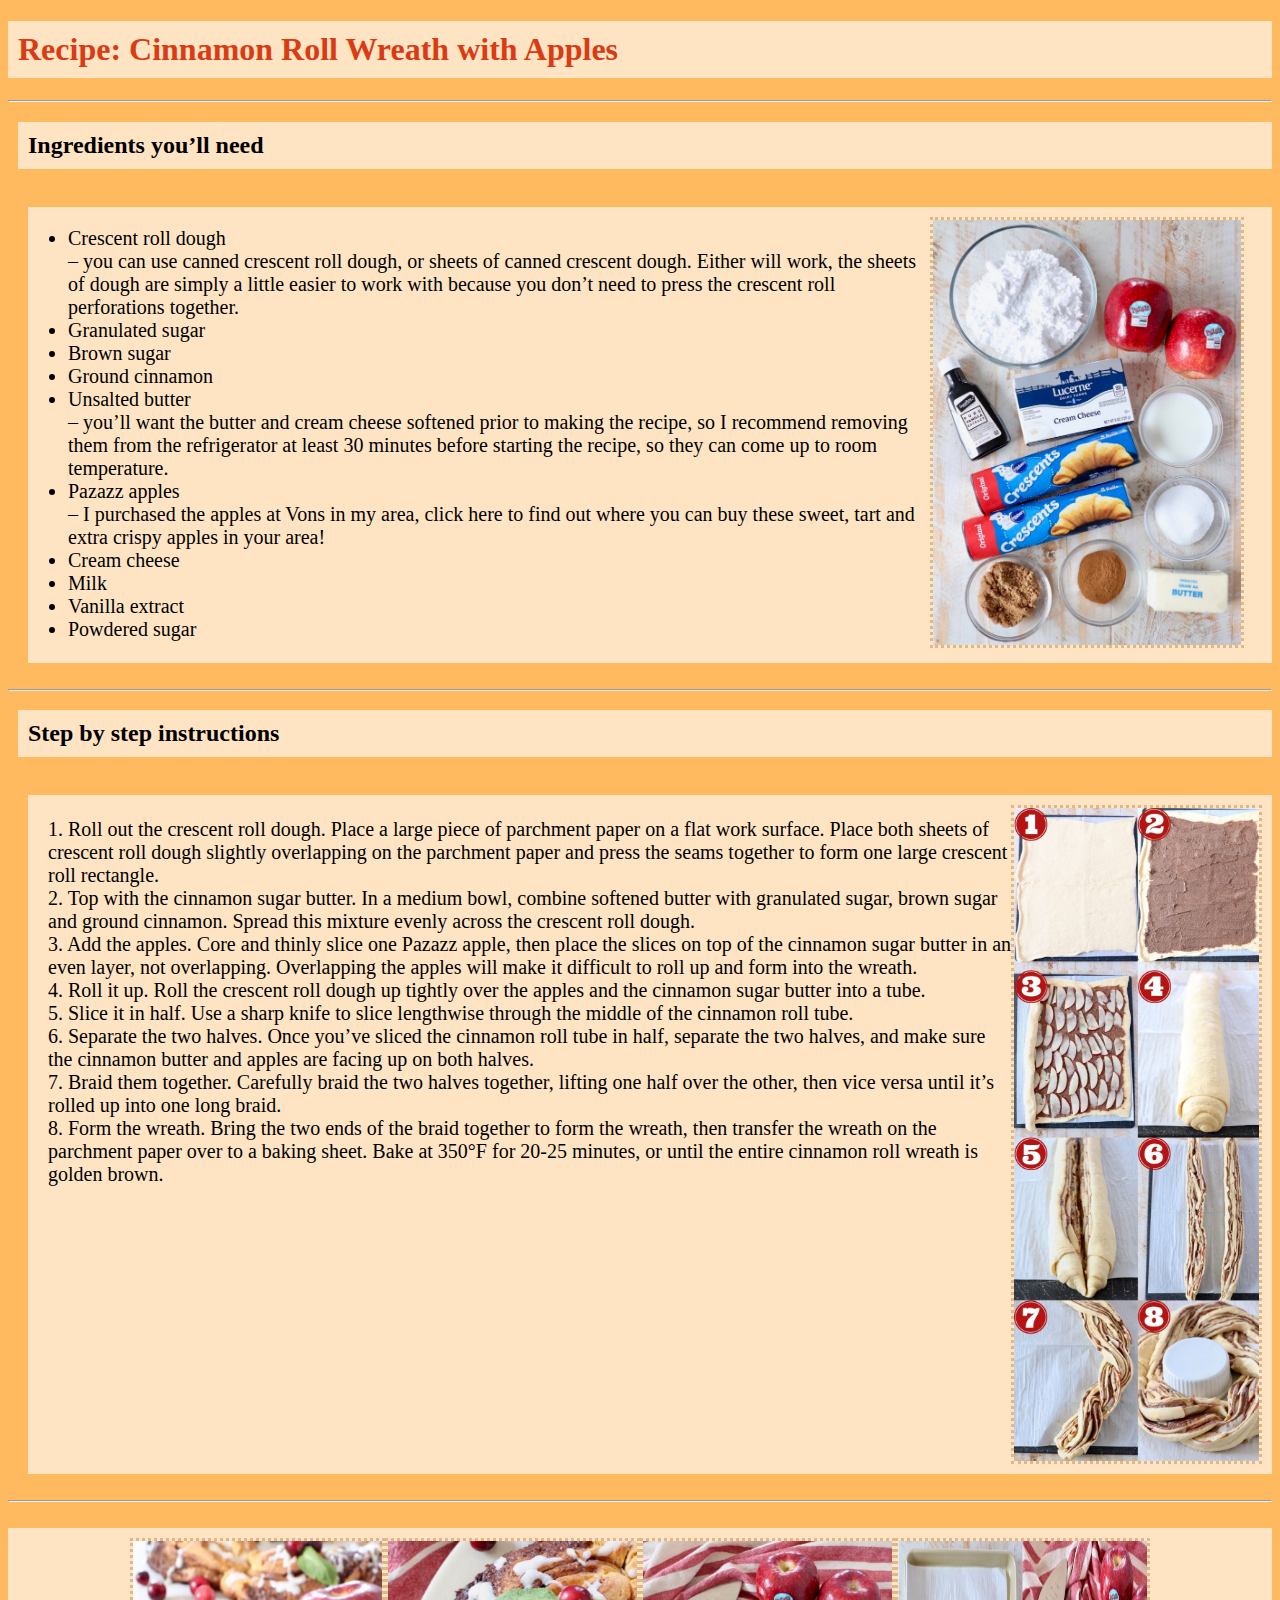
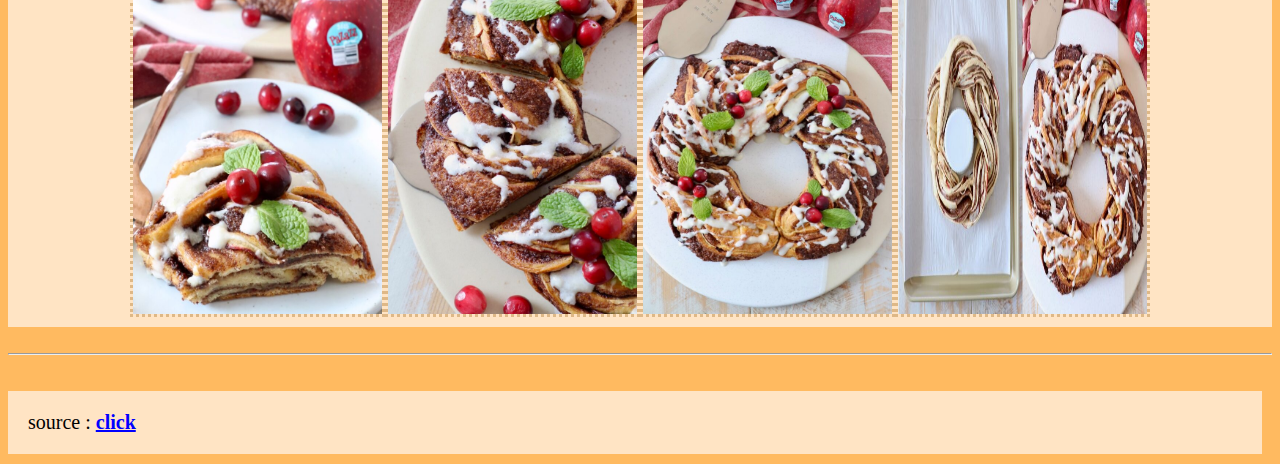
<file: assignment-3/index.html>
<!DOCTYPE html>
<html>
<head>
	<meta charset='utf-8'>
	<meta http-equiv='X-UA-Compatible' content='IE=edge'>
	<title>Cinnamon Roll Wreath with Apples</title>
	<meta name='viewport' content='width=device-width, initial-scale=1'>
	<link rel='stylesheet' type='text/css' href='main.css'>
	
</head>
<body>
	<h1>Recipe: Cinnamon Roll Wreath with Apples</h1>
	<hr>
	<h2>Ingredients you’ll need</h2>
	<br>

	<div class="ingd">
		<br>
		<div>
		<ul>			
		<li>Crescent roll dough </li>
			– you can use canned crescent roll dough, or sheets of canned crescent dough. 
			Either will work, the sheets of dough are simply a little easier to work with 
			because you don’t need to press the crescent roll perforations together.
		
		<li>Granulated sugar</li>
		
		<li> Brown sugar</li>
		
		<li>Ground cinnamon</li>
		
		<li>Unsalted butter</li> – you’ll want the butter and cream cheese softened prior to making the recipe, 
			so I recommend removing them from the refrigerator at least 30 minutes 
			before starting the recipe, so they can come up to room temperature.
		
		<li>Pazazz apples</li> – I purchased the apples at Vons in my area, 
			click here to find out where you can buy these sweet, 
			tart and extra crispy apples in your area!
		
		<li>Cream cheese</li>
		
		<li>Milk</li>
		
		<li>Vanilla extract</li>
		
		<li>Powdered sugar</li>
		</ul>

		</div>	<div>	
		<img id="cin" src="pic/cinnamon-1.jpeg" alt="cinnamon-1">		
		</div>
		<br>
	</div>
	
	<br>
	<hr>
	<h2>Step by step instructions</h2>	
	<br>
	<div class="step">
		
		<div><br>
		1. Roll out the crescent roll dough. Place a large piece of parchment paper on a flat work surface. Place both sheets of crescent roll dough slightly overlapping on the parchment paper and press the seams together to form one large crescent roll rectangle.
		<br>
		2. Top with the cinnamon sugar butter. In a medium bowl, combine softened butter with granulated sugar, brown sugar and ground cinnamon. Spread this mixture evenly across the crescent roll dough.
		<br>
		3. Add the apples. Core and thinly slice one Pazazz apple, then place the slices on top of the cinnamon sugar butter in an even layer, not overlapping. Overlapping the apples will make it difficult to roll up and form into the wreath.
		<br>
		4. Roll it up. Roll the crescent roll dough up tightly over the apples and the cinnamon sugar butter into a tube.
		<br>
		5. Slice it in half. Use a sharp knife to slice lengthwise through the middle of the cinnamon roll tube.
		<br>
		6. Separate the two halves. Once you’ve sliced the cinnamon roll tube in half, separate the two halves, and make sure the cinnamon butter and apples are facing up on both halves.
		<br>
		7. Braid them together. Carefully braid the two halves together, lifting one half over the other, then vice versa until it’s rolled up into one long braid.
		<br>
		8. Form the wreath. Bring the two ends of the braid together to form the wreath, then transfer the wreath on the parchment paper over to a baking sheet. Bake at 350°F for 20-25 minutes, or until the entire cinnamon roll wreath is golden brown.
		<br><br>
		
		</div>
		<br>
		<img id="cin2" src="pic/cinnamon-2.jpeg" alt="cinnamon-2">
		</div>
		<br>
		
	<hr><br>
	<div class="fpiccin">
		<img class = "fcin" src="pic/cinnamon-3.jpeg" alt="cinnamon-3" >
		<img class = "fcin" src="pic/cinnamon-4.jpeg" alt="cinnamon-4" >
		<img class = "fcin" src="pic/cinnamon-5.jpeg" alt="cinnamon-5" >
		<img class = "fcin" src="pic/cinnamon-6.jpeg" alt="cinnamon-6" >
		
	</div>

	<br><hr><br>

	<div class="bottom">
		<span> source : 
		<a href="https://whitneybond.com/cinnamon-roll-wreath/">click</a>
		</span>
	</div>
	

</body>
</html>
</file>
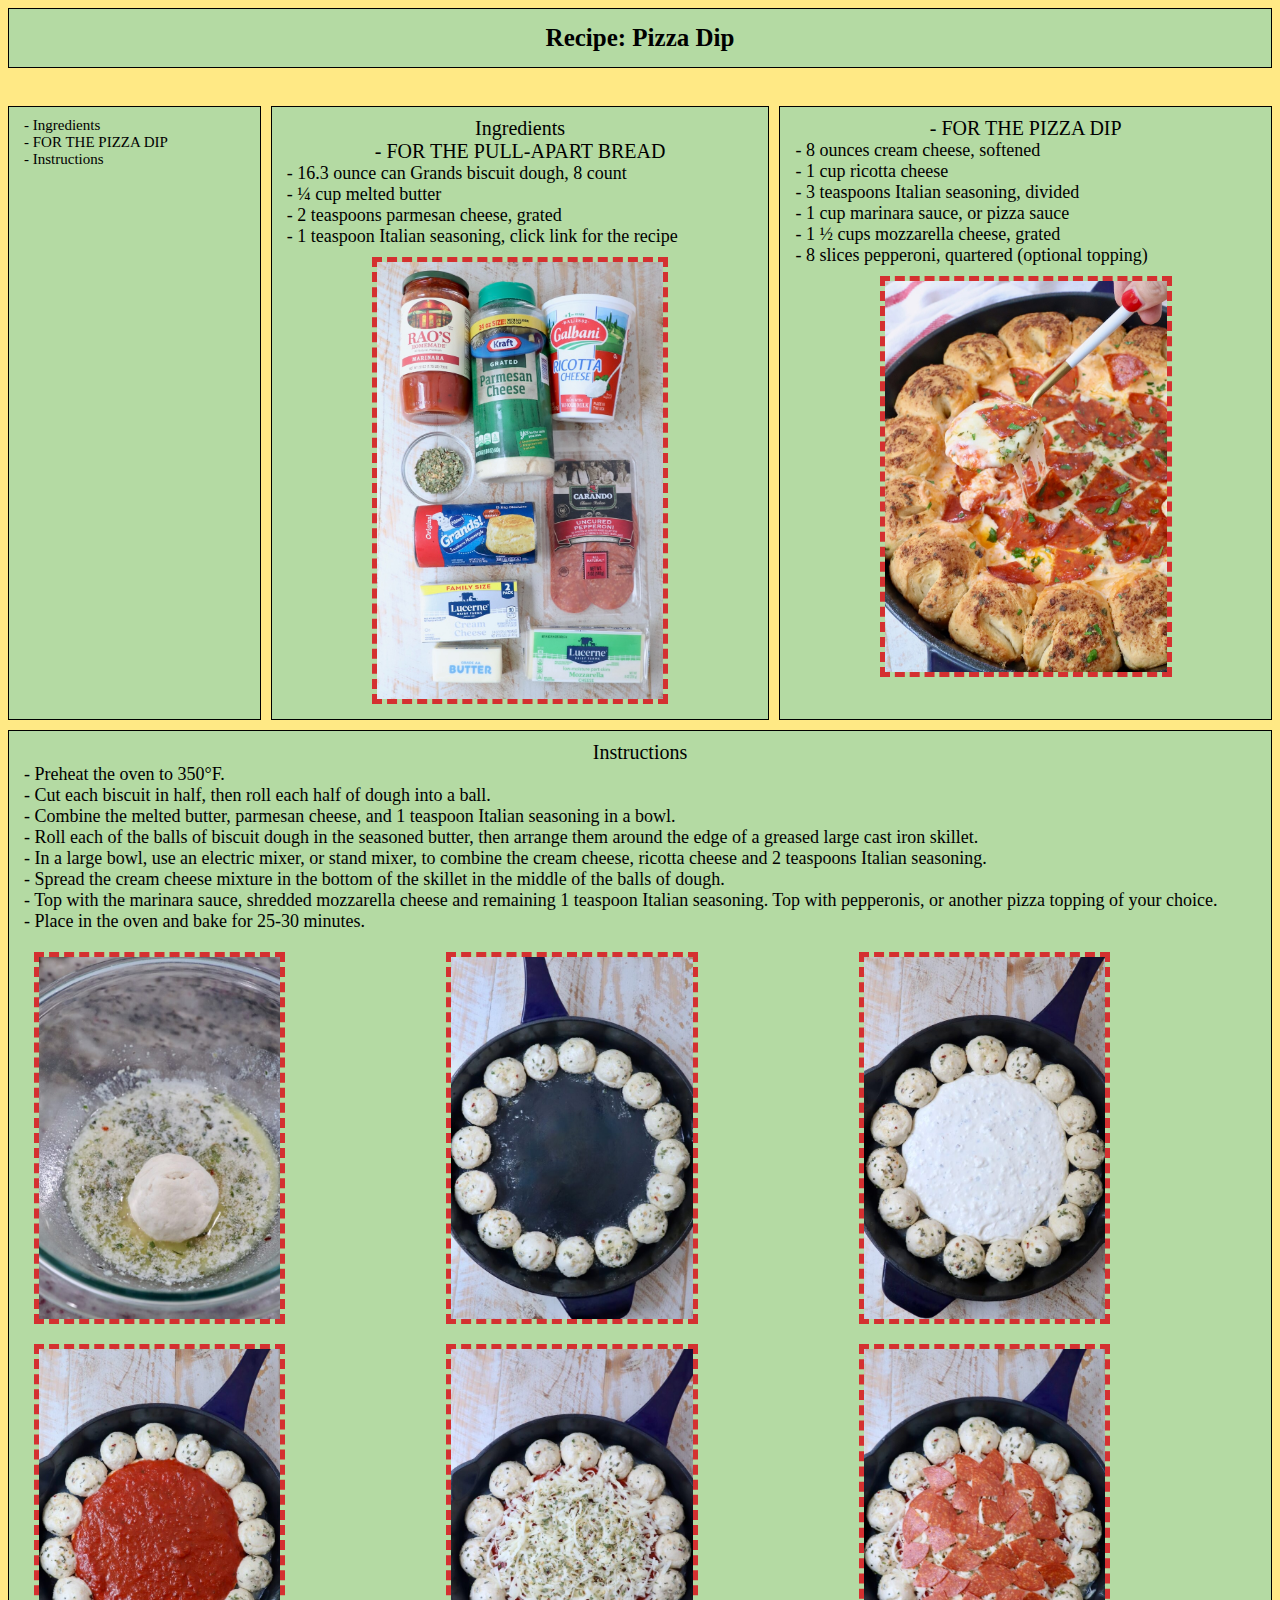
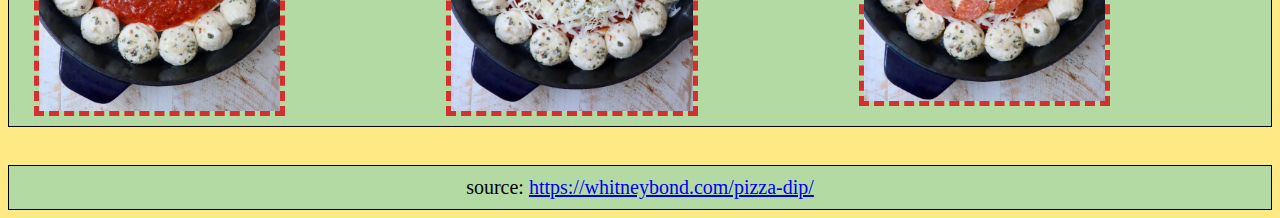
<file: assignment4/index.html>
<!DOCTYPE html>
<html>
<head>
	<meta charset='utf-8'>
	<meta http-equiv='X-UA-Compatible' content='IE=edge'>
	<title>Gluten Free General Tso’s Chicken</title>
	<meta name='viewport' content='width=device-width, initial-scale=1'>
	<link rel='stylesheet' type='text/css' media='screen' href='main.css'>
</head>
<body>
	 

	<div class="grid-container">
	<div id="header">Recipe: Pizza Dip</div>
	<br>
	<div id="menu"> 
		<div class="textL"> 
			
				- Ingredients <br>
				- FOR THE PIZZA DIP <br>
				- Instructions <br>
			
		</div>
	</div>
	<div id="inged">
		Ingredients <br>
		- FOR THE PULL-APART BREAD <br>

		<div class="textM">
		- 16.3 ounce can Grands biscuit dough, 8 count <br>
		- ¼ cup melted butter <br>
		- 2 teaspoons parmesan cheese, grated <br>
		- 1 teaspoon Italian seasoning, click link for the recipe
		</div>
		<div >
			<img src="pic/pizza-dip-1.jpeg" alt="Ingredients">
		</div>
	</div>
	<div id="dip">
		- FOR THE PIZZA DIP <br>
		<div class="textM">
			- 8 ounces cream cheese, softened
			<br>- 1 cup ricotta cheese
			<br>- 3 teaspoons Italian seasoning, divided
			<br>- 1 cup marinara sauce, or pizza sauce
			<br>- 1 ½ cups mozzarella cheese, grated
			<br>- 8 slices pepperoni, quartered (optional topping)	
	<br>
		</div>
		<div>
			<img src="pic/pizza-dip-9.jpeg" alt="Ingredients">
		</div>
	</div>
	<div id="inst">
		Instructions <br>
		<div class="textM">
		- Preheat the oven to 350°F.
		<br>- Cut each biscuit in half, then roll each half of dough into a ball.
		<br>- Combine the melted butter, parmesan cheese, and 1 teaspoon Italian seasoning in a bowl.
		<br>- Roll each of the balls of biscuit dough in the seasoned butter, then arrange them around the edge of a greased large cast iron skillet.
		<br>- In a large bowl, use an electric mixer, or stand mixer, to combine the cream cheese, ricotta cheese and 2 teaspoons Italian seasoning.
		<br>- Spread the cream cheese mixture in the bottom of the skillet in the middle of the balls of dough.
		<br>- Top with the marinara sauce, shredded mozzarella cheese and remaining 1 teaspoon Italian seasoning. Top with pepperonis, or another pizza topping of your choice.
		<br>- Place in the oven and bake for 25-30 minutes.
			
	</div>
	<div class="pizzapic" >
		
		<img src="pic/pizza-dip-2.jpeg" alt="Ingredients">
		<img src="pic/pizza-dip-3.jpeg" alt="Ingredients">
		<img src="pic/pizza-dip-4.jpeg" alt="Ingredients">
		<img src="pic/pizza-dip-5.jpeg" alt="Ingredients">
		<img src="pic/pizza-dip-6.jpeg" alt="Ingredients">
		<img src="pic/pizza-dip-7.jpeg" alt="Ingredients">
	</div>
	</div>
		
	<br>
	<div id="footer">
		<span>
        
			source: 
				<a href="https://whitneybond.com/pizza-dip/">
					https://whitneybond.com/pizza-dip/
				</a>
			</span>
		
	</div>
</div>	
</body>
</html>
</file>
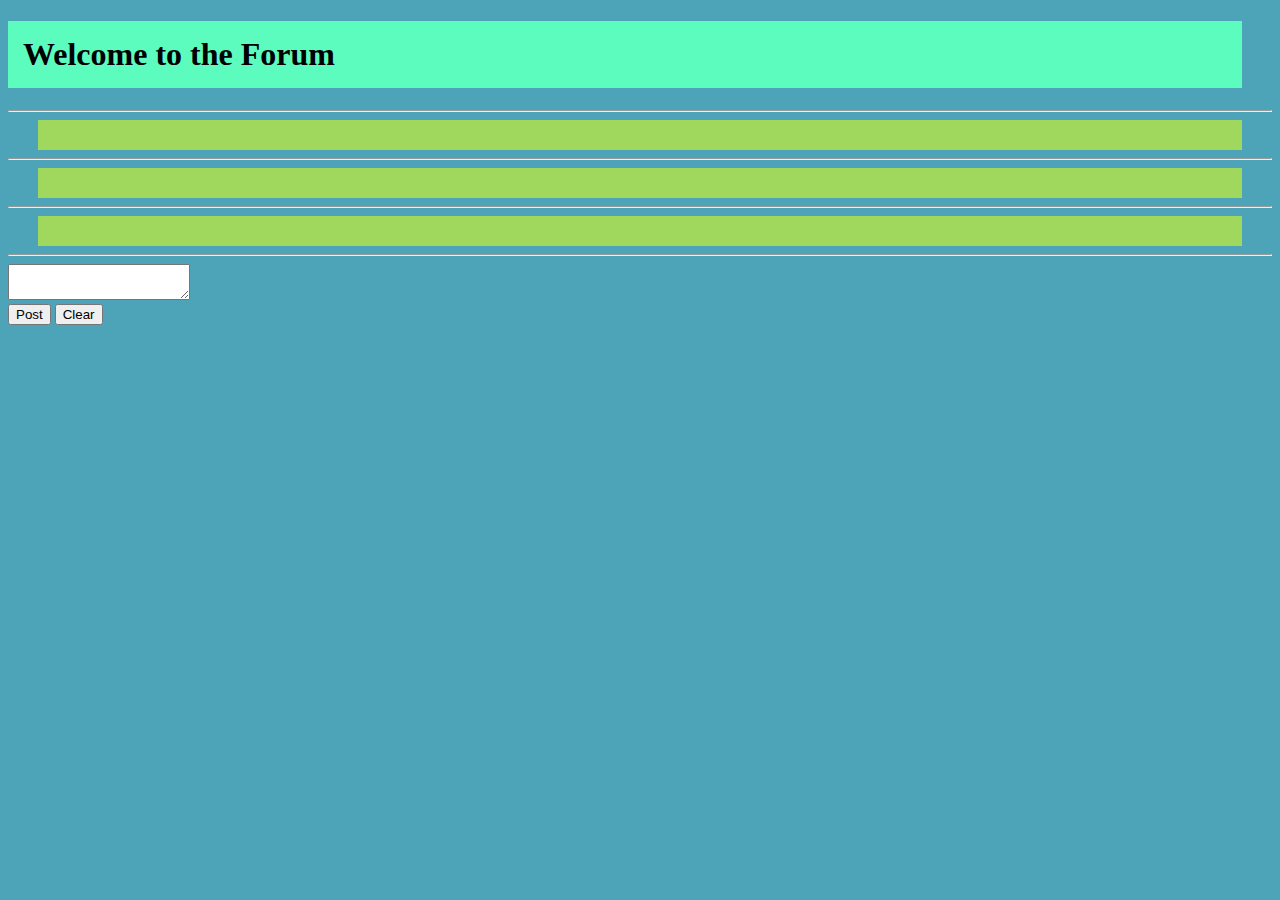
<file: assignment5/index.html>
<!DOCTYPE html>
<html>
<head>
	<meta charset='utf-8'>
	<meta http-equiv='X-UA-Compatible' content='IE=edge'>
	<title>Blogger</title>
	<meta name='viewport' content='width=device-width, initial-scale=1'>
	<link rel='stylesheet' type='text/css' media='screen' href='main.css'>
	<script src='main.js'></script>
</head>
<body>
	<h1 id="top"></h1>
	<hr>
	<div id="topic"></div>
	<hr>
	<div id="reply1"></div>
	<hr>
	<div id="reply2"></div>
	<hr>
	<textarea name="message" id="message"></textarea> 
	<br/>
	<button type="button" onclick="postFunction()">Post</button>
	<button type="button" onclick="clearFunction()">Clear</button>
	
</body>
</html>
</file>
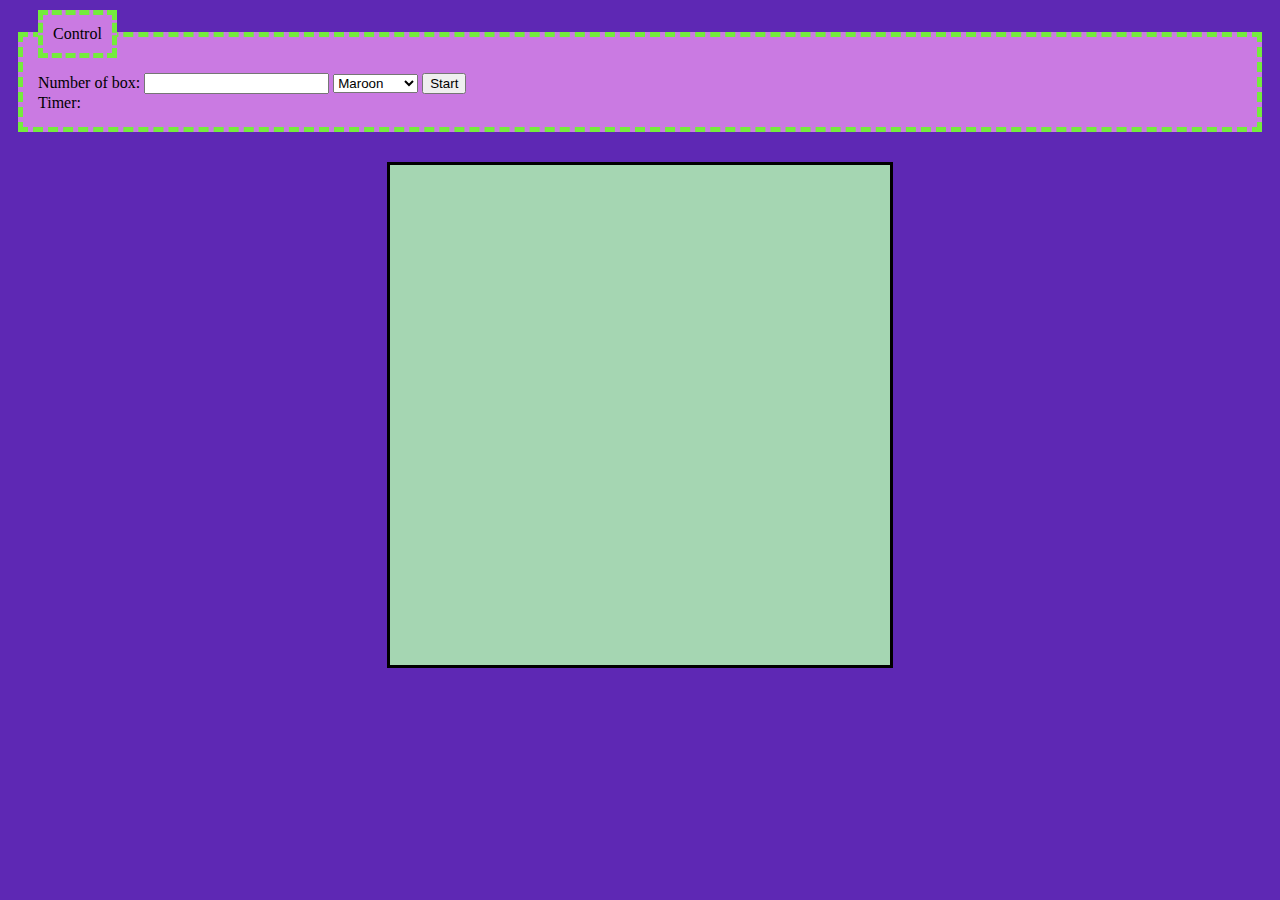
<file: assignment7/index.html>
<!DOCTYPE html>
<html>
	<head>
		<meta charset="UTF-8">
		<title>Square game</title>
		<script type="text/javascript" src="game.js"></script>
		<link rel="stylesheet" type="text/css" href="game.css">
	</head>
	<body>
		<!-- these codes were adapted from https://courses.cs.washington.edu/courses/cse154/17sp/lecture/more-dom/code/squares.html  -->

		<fieldset>
			<legend>Control</legend>
			Number of box: 
			<input type="text" name="numbox" id="numbox">
			<select name="color" id = "color">
				<option value="maroon">Maroon</option>
				<option value="lightgreen">Lightgreen</option>
				<option value="magenta">Magenta</option>
			</select>
			<button id="start">Start</button>
			<div id="timerClock"> Timer:
				<div id="clock"></div>
			</div>
		</fieldset>

		
		

		<div id="container">
			<div id="layer"></div>
		</div>
	
	</body>
</html>
</file>
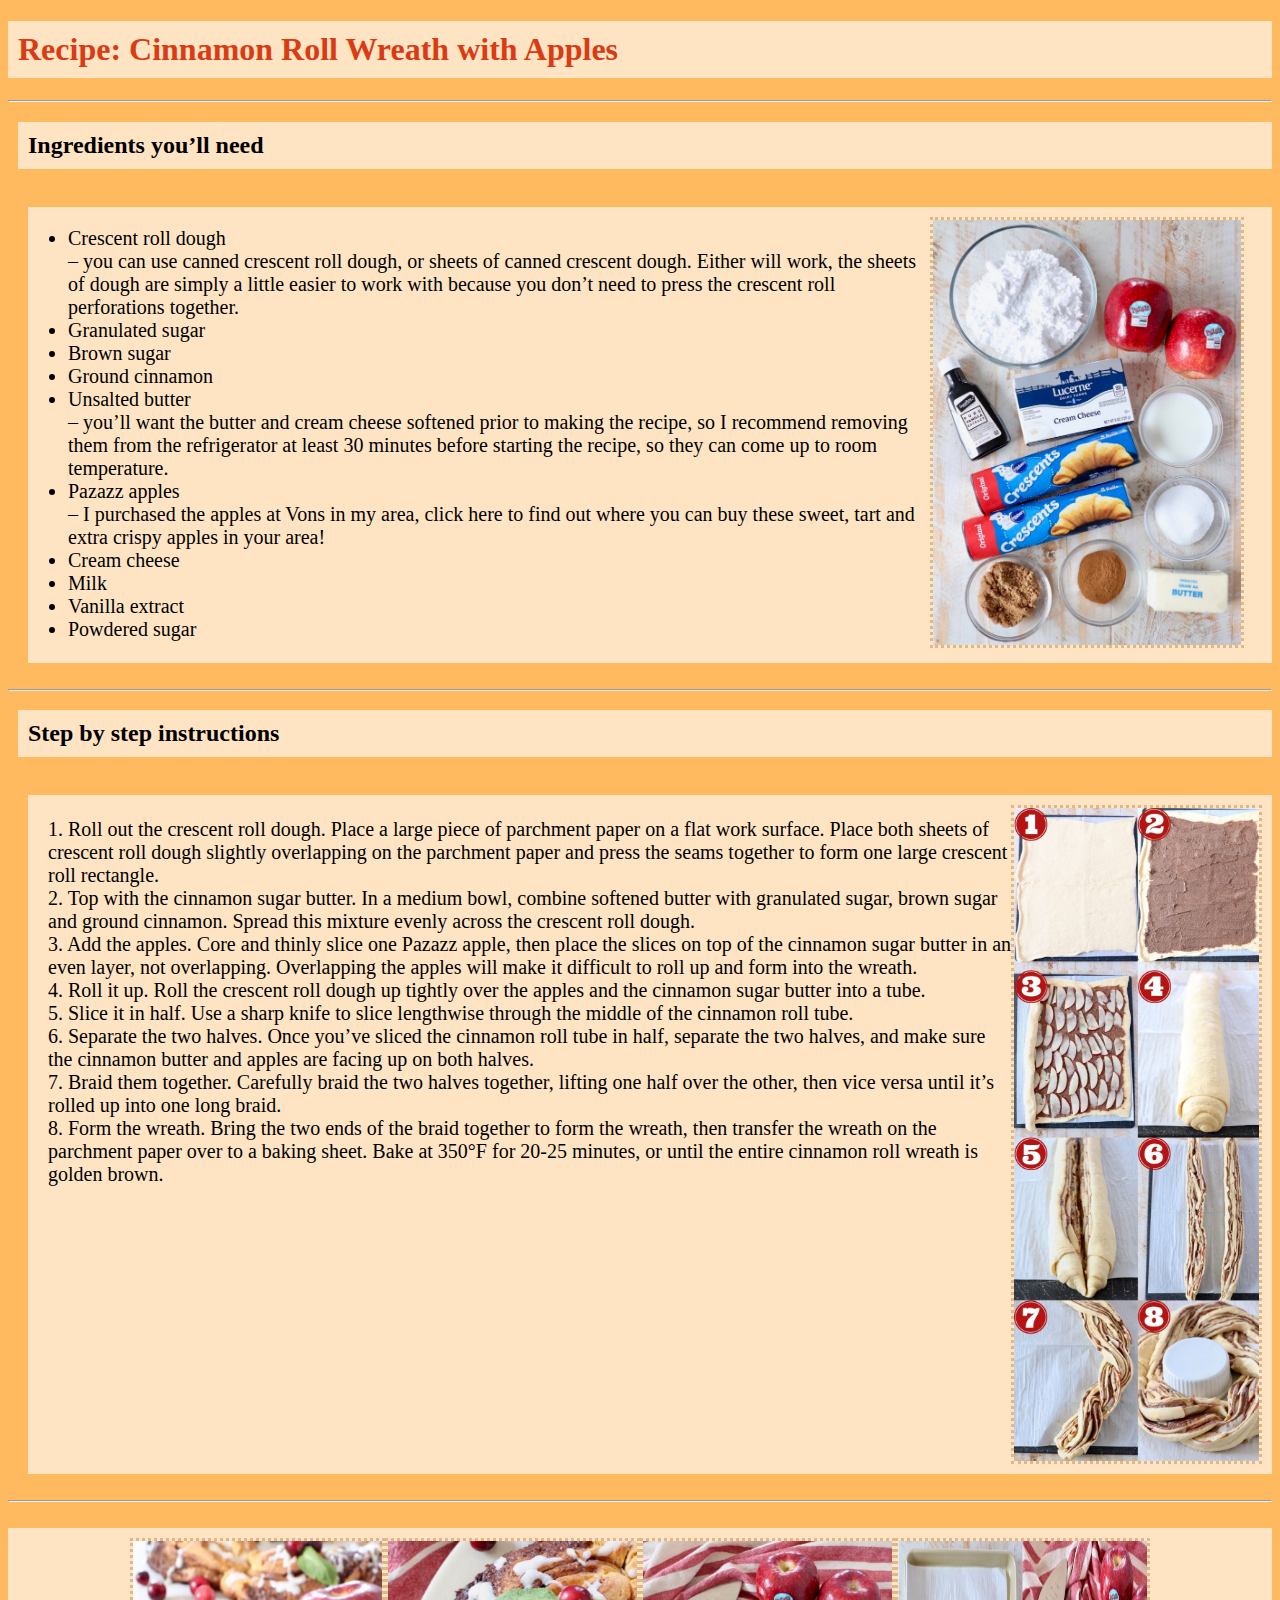
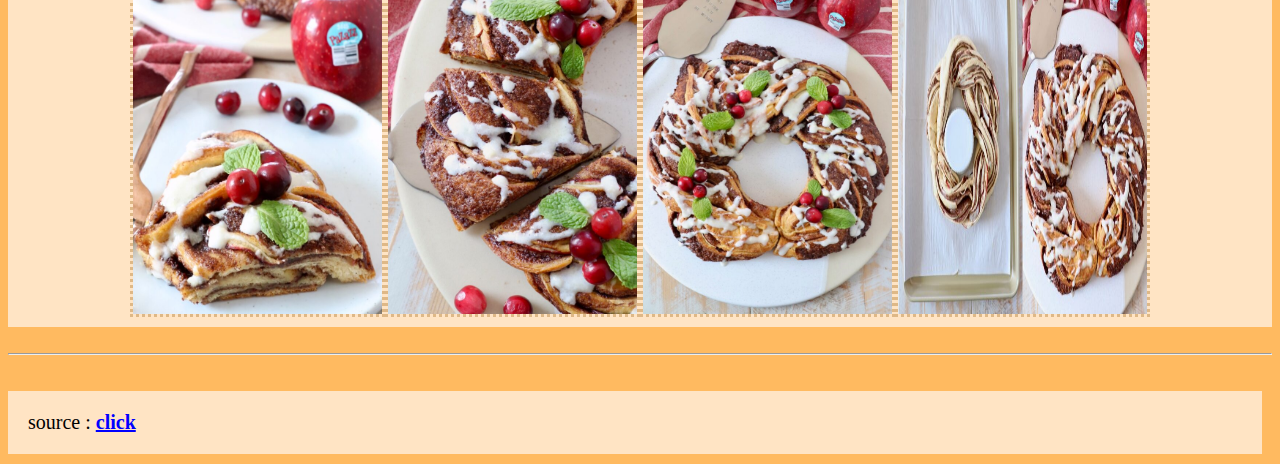
<file: assignment-3/recipe.html>
<!DOCTYPE html>
<html>
<head>
	<meta charset='utf-8'>
	<meta http-equiv='X-UA-Compatible' content='IE=edge'>
	<title>Cinnamon Roll Wreath with Apples</title>
	<meta name='viewport' content='width=device-width, initial-scale=1'>
	<link rel='stylesheet' type='text/css' href='main.css'>
	
</head>
<body>
	<h1>Recipe: Cinnamon Roll Wreath with Apples</h1>
	<hr>
	<h2>Ingredients you’ll need</h2>
	<br>

	<div class="ingd">
		<br>
		<div>
		<ul>			
		<li>Crescent roll dough </li>
			– you can use canned crescent roll dough, or sheets of canned crescent dough. 
			Either will work, the sheets of dough are simply a little easier to work with 
			because you don’t need to press the crescent roll perforations together.
		
		<li>Granulated sugar</li>
		
		<li> Brown sugar</li>
		
		<li>Ground cinnamon</li>
		
		<li>Unsalted butter</li> – you’ll want the butter and cream cheese softened prior to making the recipe, 
			so I recommend removing them from the refrigerator at least 30 minutes 
			before starting the recipe, so they can come up to room temperature.
		
		<li>Pazazz apples</li> – I purchased the apples at Vons in my area, 
			click here to find out where you can buy these sweet, 
			tart and extra crispy apples in your area!
		
		<li>Cream cheese</li>
		
		<li>Milk</li>
		
		<li>Vanilla extract</li>
		
		<li>Powdered sugar</li>
		</ul>

		</div>	<div>	
		<img id="cin" src="pic/cinnamon-1.jpeg" alt="cinnamon-1">		
		</div>
		<br>
	</div>
	
	<br>
	<hr>
	<h2>Step by step instructions</h2>	
	<br>
	<div class="step">
		
		<div><br>
		1. Roll out the crescent roll dough. Place a large piece of parchment paper on a flat work surface. Place both sheets of crescent roll dough slightly overlapping on the parchment paper and press the seams together to form one large crescent roll rectangle.
		<br>
		2. Top with the cinnamon sugar butter. In a medium bowl, combine softened butter with granulated sugar, brown sugar and ground cinnamon. Spread this mixture evenly across the crescent roll dough.
		<br>
		3. Add the apples. Core and thinly slice one Pazazz apple, then place the slices on top of the cinnamon sugar butter in an even layer, not overlapping. Overlapping the apples will make it difficult to roll up and form into the wreath.
		<br>
		4. Roll it up. Roll the crescent roll dough up tightly over the apples and the cinnamon sugar butter into a tube.
		<br>
		5. Slice it in half. Use a sharp knife to slice lengthwise through the middle of the cinnamon roll tube.
		<br>
		6. Separate the two halves. Once you’ve sliced the cinnamon roll tube in half, separate the two halves, and make sure the cinnamon butter and apples are facing up on both halves.
		<br>
		7. Braid them together. Carefully braid the two halves together, lifting one half over the other, then vice versa until it’s rolled up into one long braid.
		<br>
		8. Form the wreath. Bring the two ends of the braid together to form the wreath, then transfer the wreath on the parchment paper over to a baking sheet. Bake at 350°F for 20-25 minutes, or until the entire cinnamon roll wreath is golden brown.
		<br><br>
		
		</div>
		<br>
		<img id="cin2" src="pic/cinnamon-2.jpeg" alt="cinnamon-2">
		</div>
		<br>
		
	<hr><br>
	<div class="fpiccin">
		<img class = "fcin" src="pic/cinnamon-3.jpeg" alt="cinnamon-3" >
		<img class = "fcin" src="pic/cinnamon-4.jpeg" alt="cinnamon-4" >
		<img class = "fcin" src="pic/cinnamon-5.jpeg" alt="cinnamon-5" >
		<img class = "fcin" src="pic/cinnamon-6.jpeg" alt="cinnamon-6" >
		
	</div>

	<br><hr><br>

	<div class="bottom">
		<span> source : 
		<a href="https://whitneybond.com/cinnamon-roll-wreath/">click</a>
		</span>
	</div>
	

</body>
</html>
</file>
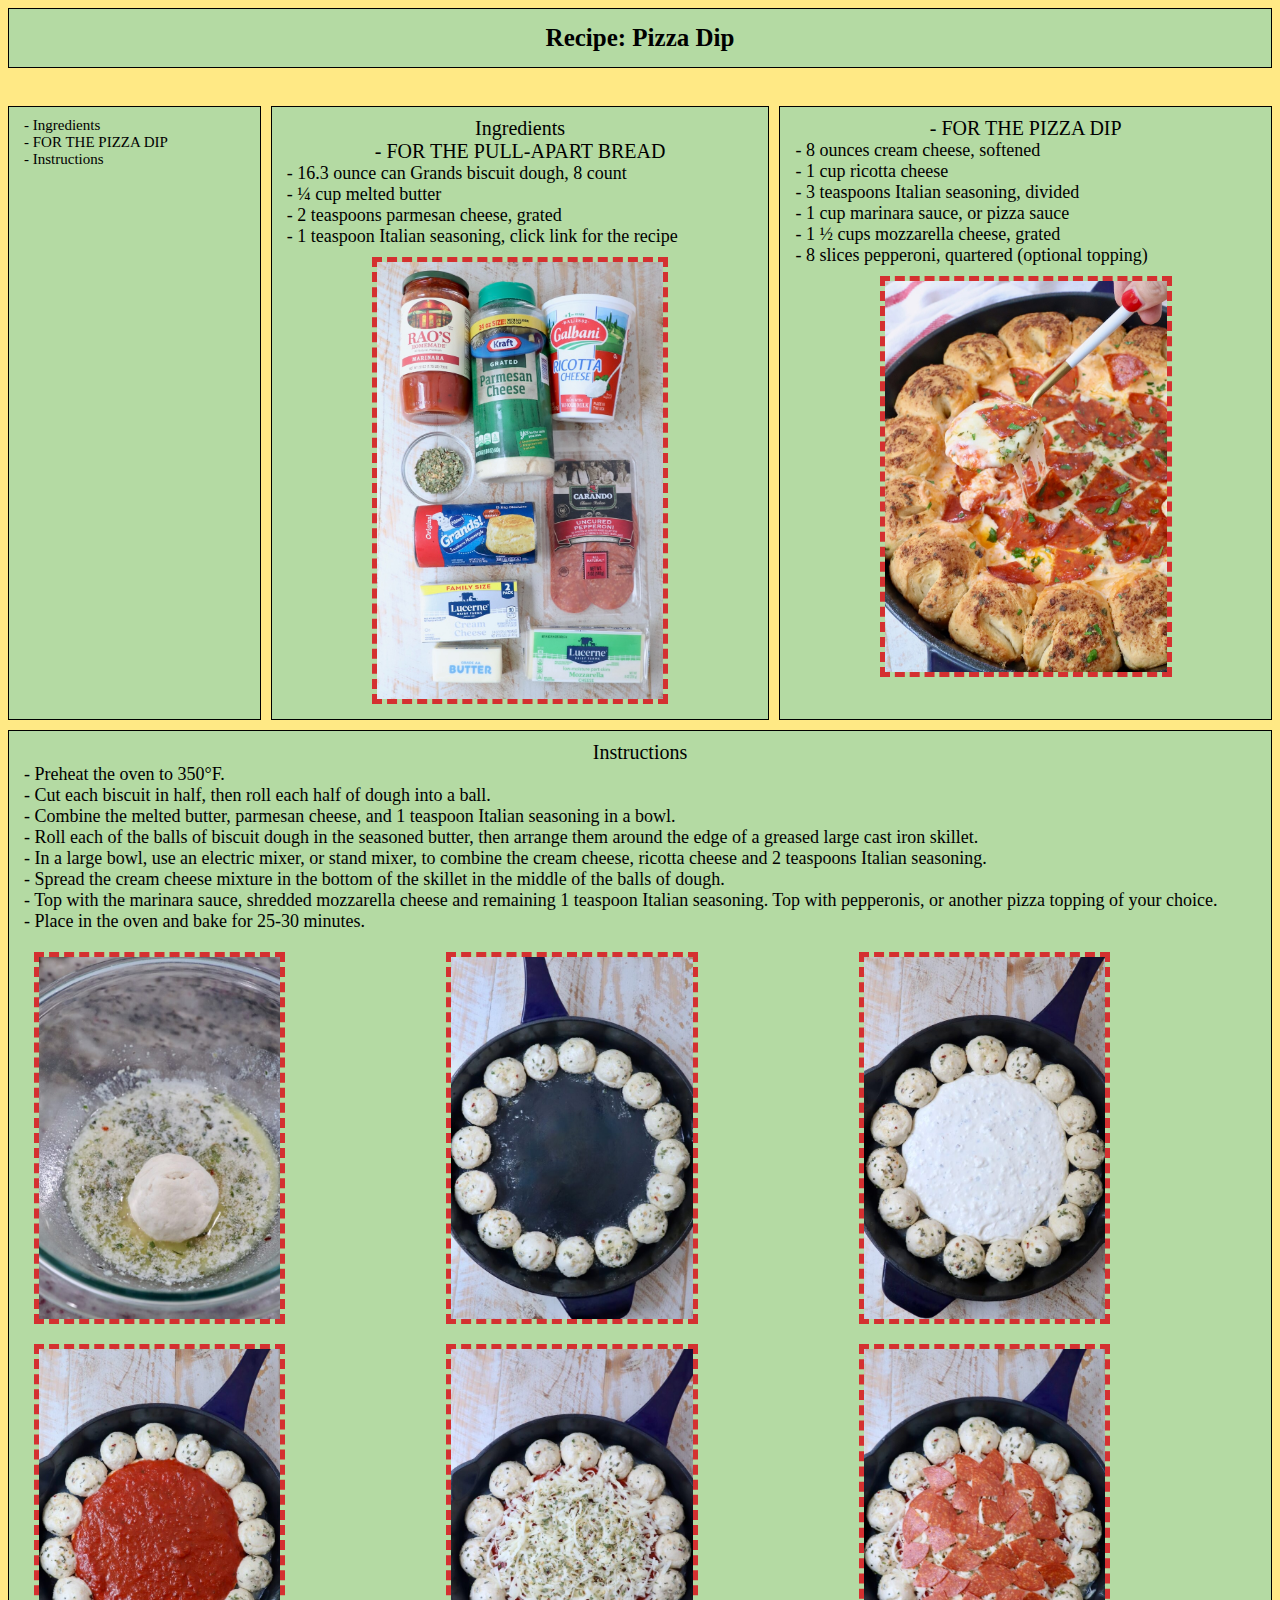
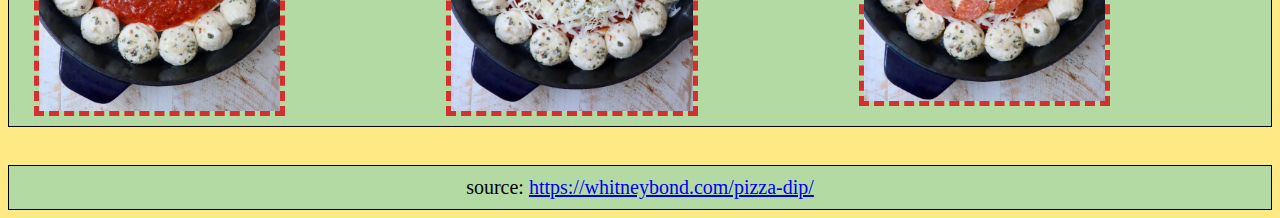
<file: assignment4/recipe.html>
<!DOCTYPE html>
<html>
<head>
	<meta charset='utf-8'>
	<meta http-equiv='X-UA-Compatible' content='IE=edge'>
	<title>Gluten Free General Tso’s Chicken</title>
	<meta name='viewport' content='width=device-width, initial-scale=1'>
	<link rel='stylesheet' type='text/css' media='screen' href='main.css'>
</head>
<body>
	 

	<div class="grid-container">
	<div id="header">Recipe: Pizza Dip</div>
	<br>
	<div id="menu"> 
		<div class="textL"> 
			
				- Ingredients <br>
				- FOR THE PIZZA DIP <br>
				- Instructions <br>
			
		</div>
	</div>
	<div id="inged">
		Ingredients <br>
		- FOR THE PULL-APART BREAD <br>

		<div class="textM">
		- 16.3 ounce can Grands biscuit dough, 8 count <br>
		- ¼ cup melted butter <br>
		- 2 teaspoons parmesan cheese, grated <br>
		- 1 teaspoon Italian seasoning, click link for the recipe
		</div>
		<div >
			<img src="pic/pizza-dip-1.jpeg" alt="Ingredients">
		</div>
	</div>
	<div id="dip">
		- FOR THE PIZZA DIP <br>
		<div class="textM">
			- 8 ounces cream cheese, softened
			<br>- 1 cup ricotta cheese
			<br>- 3 teaspoons Italian seasoning, divided
			<br>- 1 cup marinara sauce, or pizza sauce
			<br>- 1 ½ cups mozzarella cheese, grated
			<br>- 8 slices pepperoni, quartered (optional topping)	
	<br>
		</div>
		<div>
			<img src="pic/pizza-dip-9.jpeg" alt="Ingredients">
		</div>
	</div>
	<div id="inst">
		Instructions <br>
		<div class="textM">
		- Preheat the oven to 350°F.
		<br>- Cut each biscuit in half, then roll each half of dough into a ball.
		<br>- Combine the melted butter, parmesan cheese, and 1 teaspoon Italian seasoning in a bowl.
		<br>- Roll each of the balls of biscuit dough in the seasoned butter, then arrange them around the edge of a greased large cast iron skillet.
		<br>- In a large bowl, use an electric mixer, or stand mixer, to combine the cream cheese, ricotta cheese and 2 teaspoons Italian seasoning.
		<br>- Spread the cream cheese mixture in the bottom of the skillet in the middle of the balls of dough.
		<br>- Top with the marinara sauce, shredded mozzarella cheese and remaining 1 teaspoon Italian seasoning. Top with pepperonis, or another pizza topping of your choice.
		<br>- Place in the oven and bake for 25-30 minutes.
			
	</div>
	<div class="pizzapic" >
		
		<img src="pic/pizza-dip-2.jpeg" alt="Ingredients">
		<img src="pic/pizza-dip-3.jpeg" alt="Ingredients">
		<img src="pic/pizza-dip-4.jpeg" alt="Ingredients">
		<img src="pic/pizza-dip-5.jpeg" alt="Ingredients">
		<img src="pic/pizza-dip-6.jpeg" alt="Ingredients">
		<img src="pic/pizza-dip-7.jpeg" alt="Ingredients">
	</div>
	</div>
		
	<br>
	<div id="footer">
		<span>
        
			source: 
				<a href="https://whitneybond.com/pizza-dip/">
					https://whitneybond.com/pizza-dip/
				</a>
			</span>
		
	</div>
</div>	
</body>
</html>
</file>
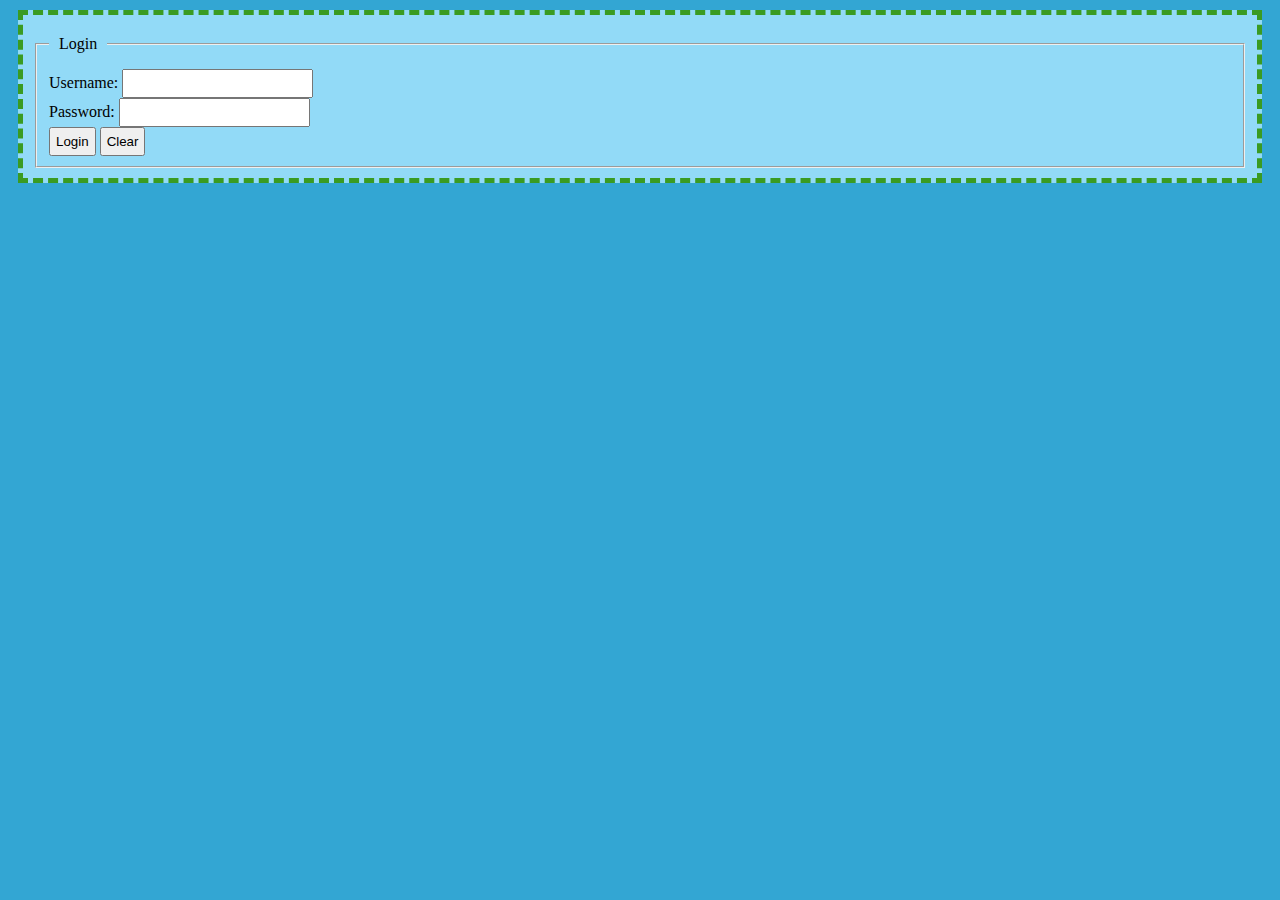
<file: assignment6/login.html>
<!DOCTYPE html>
<html>
<head>
	<meta charset='utf-8'>
	<meta http-equiv='X-UA-Compatible' content='IE=edge'>
	<title>Page Title</title>
	<meta name='viewport' content='width=device-width, initial-scale=1'>
	<link rel='stylesheet' type='text/css' media='screen' href='main.css'>
	<script src='login.js'></script>
</head>
<body>
	<form name="myLogin" id = "myLogin">
		<fieldset>
			<legend>Login</legend>
			Username: 
			<input type="text" name="username" id="username" required>
			<br>
			Password: 
			<input type="password" name="password" required>
			<br>
			<input type="submit" value="Login">
			<input type="reset" value="Clear">
		</fieldset>
	</form>
</body>
</html>
</file>
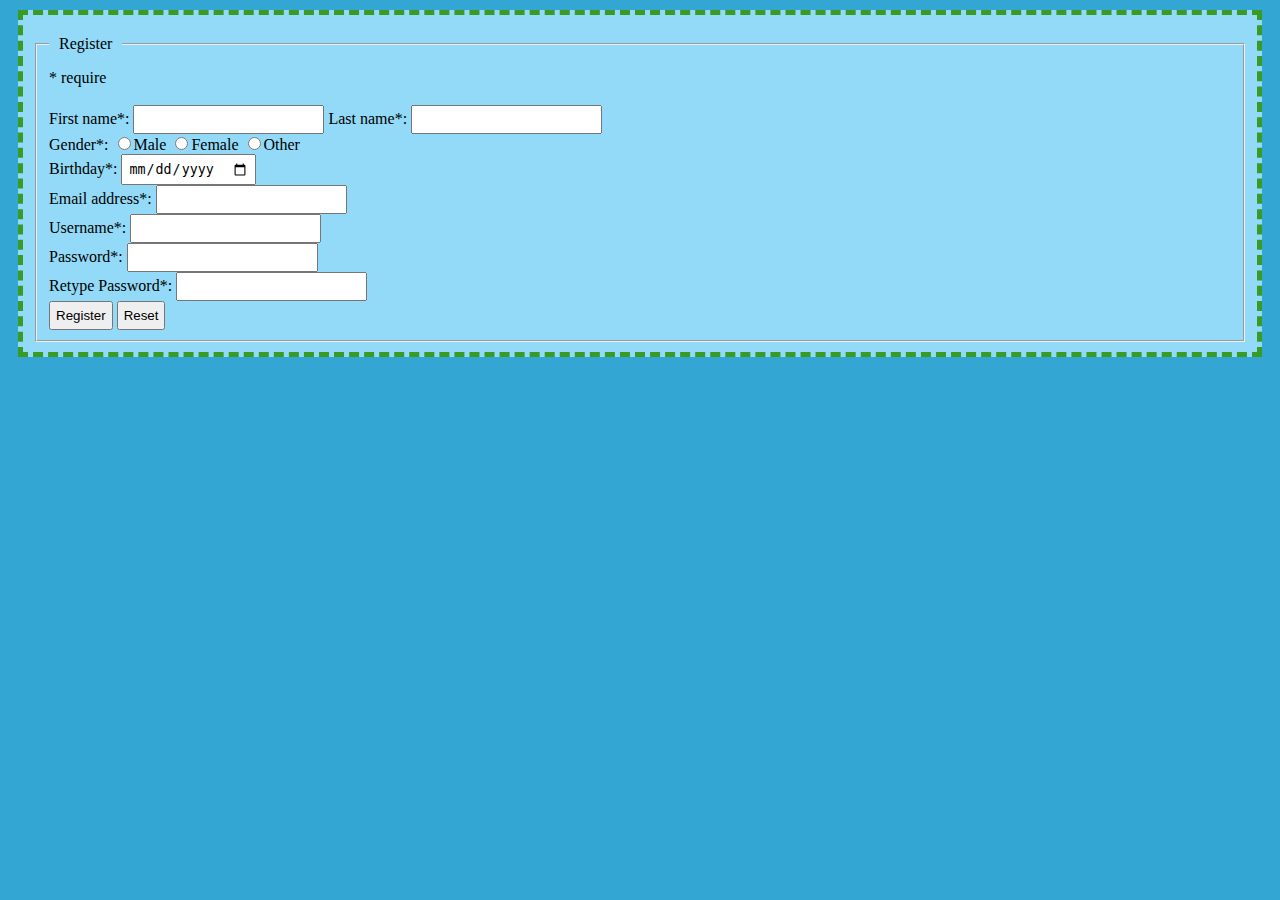
<file: assignment6/register.html>
<!DOCTYPE html>
<html>
<head>
	<meta charset='utf-8'>
	<meta http-equiv='X-UA-Compatible' content='IE=edge'>
	<title>Page Title</title>
	<meta name='viewport' content='width=device-width, initial-scale=1'>
	<link rel='stylesheet' type='text/css' media='screen' href='main.css'>
	<script src='register.js'></script>
</head>
<body>
	<form name="myRegister" id="myRegister" action="login.html">
		<fieldset>
			<legend>Register</legend>
			<span>* require</span> <br>
			<span id="errormsg"></span> <br>
			First name*: 
			<input type="text" name="firstname" required>
			Last name*: 
			<input type="text" name="lastname" >
			<br>
			Gender*: 
			<input type="radio" name="gender" value="male" >Male
			<input type="radio" name="gender" value="female" >Female
			<input type="radio" name="gender" value="female" >Other
			<br>
			Birthday*: 
			<input type="date" name="bday" value="" >
			<br>
			Email address*: 
			<input type="email" name="email" >
			<br>
			Username*: 
			<input type="text" name="username" >
			<br>
			Password*: 
			<input type="password" name="password" required>
			<br>
			Retype Password*: 
			<input type="password" name="password" required>
			<br>
			<input type="submit" value="Register">
			<input type="reset" value="Reset">
		</fieldset>
	</form>
</body>
</html>
</file>
<file: assignment-3/main.css>
body{
	background-color: rgb(255, 186, 96);
}
h1{
    background-color: rgb(255, 228, 196);
    color: rgb(218, 59, 19);
    padding-left: 10px;
}
h2{
    background-color: rgb(255, 228, 196);
    margin-left: 10px;
    padding-left: 15px;
}
.ingd{
    background-color: rgb(255, 228, 196);
    margin-left: 20px;
    display: flex;
    font-size: 20px;
}
.step{
    background-color: rgb(255, 228, 196);
    margin-left: 20px;
    padding-left: 20px;
    display: flex;
    font-size: 20px;
    
}
.fpiccin{
    background-color: rgb(255, 228, 196);
    display: flex;
    padding: 10px;
    justify-content: center;
}
.fcin{
    width: 20%;    
    border: 3px dotted burlywood;    
}
#cin{
    width: 90%;    
    border: 3px dotted burlywood;
    margin-top: 10px;
    margin-right: 10px;
    margin-bottom: 10px;
    
}
#cin2{
    width: 20%;    
    border: 3px dotted burlywood;
    margin-top: 10px;
    margin-right: 10px;
    margin-bottom: 10px;
}
.bottom{
    font-size: 20px;
    background-color: rgb(255, 228, 196);
    margin-top: 10px;
    margin-right: 10px;
    margin-bottom: 10px;
    padding: 20px;
}
div a{
    font-size: 20px;
    font-weight: bold;
    color: blue;
}
h1{
    padding: 10px;
}
h2{
    padding: 10px;
}
</file>
<file: assignment4/main.css>
body{
	background-color: rgb(255, 233, 133);
}
.grid-container {
	display: grid;
    grid-template-columns: 20% auto auto;
    grid-gap: 10px;
}

.grid-container > div{
    border: 1px solid black;
    font-size: 20px;
    text-align: center;
    background-color:rgb(180, 218, 163);
}
.textL{
	font-size: 15px;
	text-align: left;
	margin-left: 5px;
}
.textM{
	font-size: 18px;
	text-align: left;
	margin-left: 5px;
}
img{
	width: 60%;
	border: 5px dashed rgb(212, 48, 48);
	margin-top: 10px;
}
.pizzapic{
	display: grid;
	grid-template-columns: auto auto auto;
	grid-gap: 10px;
	margin-left: 15px;
	margin-top: 10px;
	
}
#header{
	grid-column: 1 / span 3;
	padding: 15px;
	font-weight: bold;
	font-size: 25px;
}
#menu{
    grid-column: 1 / span 1;
	padding: 10px;
}
#inged{
	grid-column: 2 / span 1;
	font-size: 20px;
	padding: 10px;
}
#dip{
	grid-column: 3 / span 1;
	font-size: 20px;
	padding: 10px;
}
#inst{
	grid-column: 1 / span 3;
	font-size: 20px;
	padding: 10px;
}


#footer{
	grid-column: 1 / span 3;
	padding: 10px;
}


@media only screen and (max-width: 768px) {
	.grid-container {
		display: grid;
        grid-template-columns: auto auto;
        grid-gap: 10px;
		  
	}

	#header{
		grid-column: 1 / span 2;
	}
	#menu{
		grid-column: 1 / span 2;
	}
	#inged{
		grid-column: 1 / span 1;
		font-size: 20px;
	}
	#dip{
		grid-column: 2 / span 1;
		font-size: 20px;
	}
	#inst{
		grid-column: 1 / span 2;
		font-size: 20px;
	}
	#footer{
		grid-column: 1 / span 2;
	}
}

@media only screen and (max-width: 480px) {
	.grid-container {
		display: grid;
        grid-template-columns: auto;
        grid-gap: 10px;
		  
	}

	#header{
		grid-column: 1 / span 1;
	}
	#menu{
		grid-column: 1 / span 1;
	}
	#inged{
		grid-column: 1 / span 1;
		font-size: 20px;
	}
	#dip{
		grid-column: 1 / span 1;
		font-size: 20px;
	}
	#inst{
		grid-column: 1 / span 1;
		font-size: 20px;
	}
	#footer{
		grid-column: 1 / span 1;
	}
	.pizzapic{
		display: grid;
		grid-template-columns: auto auto;
		grid-gap: 10px;
		margin-left: 15px;
		margin-top: 10px;
		
	}
}
</file>
<file: assignment5/main.css>
body{
	background-color: rgb(77, 164, 185);
}
h1{
    background-color: rgb(92, 252, 191);
    padding: 15px;
    margin-right: 30px;
}
#topic{
    font-size: 20px;
	text-align: left;
	padding: 15px;
    margin-right: 30px;
    margin-left: 30px;
    background-color: rgb(159, 216, 93);
}
#reply1{
    font-size: 20px;
	text-align: left;
	padding: 15px;
    margin-right: 30px;
    margin-left: 30px;
    background-color: rgb(159, 216, 93);
}
#reply2{
    font-size: 20px;
	text-align: left;
	padding: 15px;
    margin-right: 30px;
    margin-left: 30px;
    background-color: rgb(159, 216, 93);
}
</file>
<file: assignment7/game.css>
#container {
	margin-top: 30px;
    display: flex;
    justify-content: space-around;
}

#layer {
    position: relative;
    width: 500px;
    height: 500px;
    
    border: 3px solid black;
}

.square {
    position: absolute;
    width: 25px;
    height: 25px;
    border: 3px solid black;
}

.maroon{
    background-color: maroon; 
}
.lightgreen{
    background-color: lightgreen; 
}

.magenta{
    background-color: magenta; 
}
body{
    background-color: rgb(94, 40, 180);
    
}
fieldset{
    margin: 10px;
    padding: 15px;
    border: 5px dashed rgb(116, 236, 60);
    background-color: rgb(202, 122, 226);
}
legend{
    background-color: rgb(202, 122, 226);
    padding: 10px;
    border: 5px dashed rgb(116, 236, 60);
}
#layer{
    background-color: rgb(165, 214, 178);
}
</file>
<file: assignment6/main.css>
body{
    background-color: rgb(51, 166, 211);
}
#myRegister{
    margin: 10px;
    padding: 10px;
    border: 5px dashed rgb(58, 155, 34);
    background-color: rgb(146, 218, 247);
}
#errormsg{
    background-color: rgb(255, 100, 100);
}
input{
    padding: 5px;
}
legend{
    padding: 10px;
}

#myLogin{
    margin: 10px;
    padding: 10px;
    border: 5px dashed rgb(58, 155, 34);
    background-color: rgb(146, 218, 247);
}
</file>
